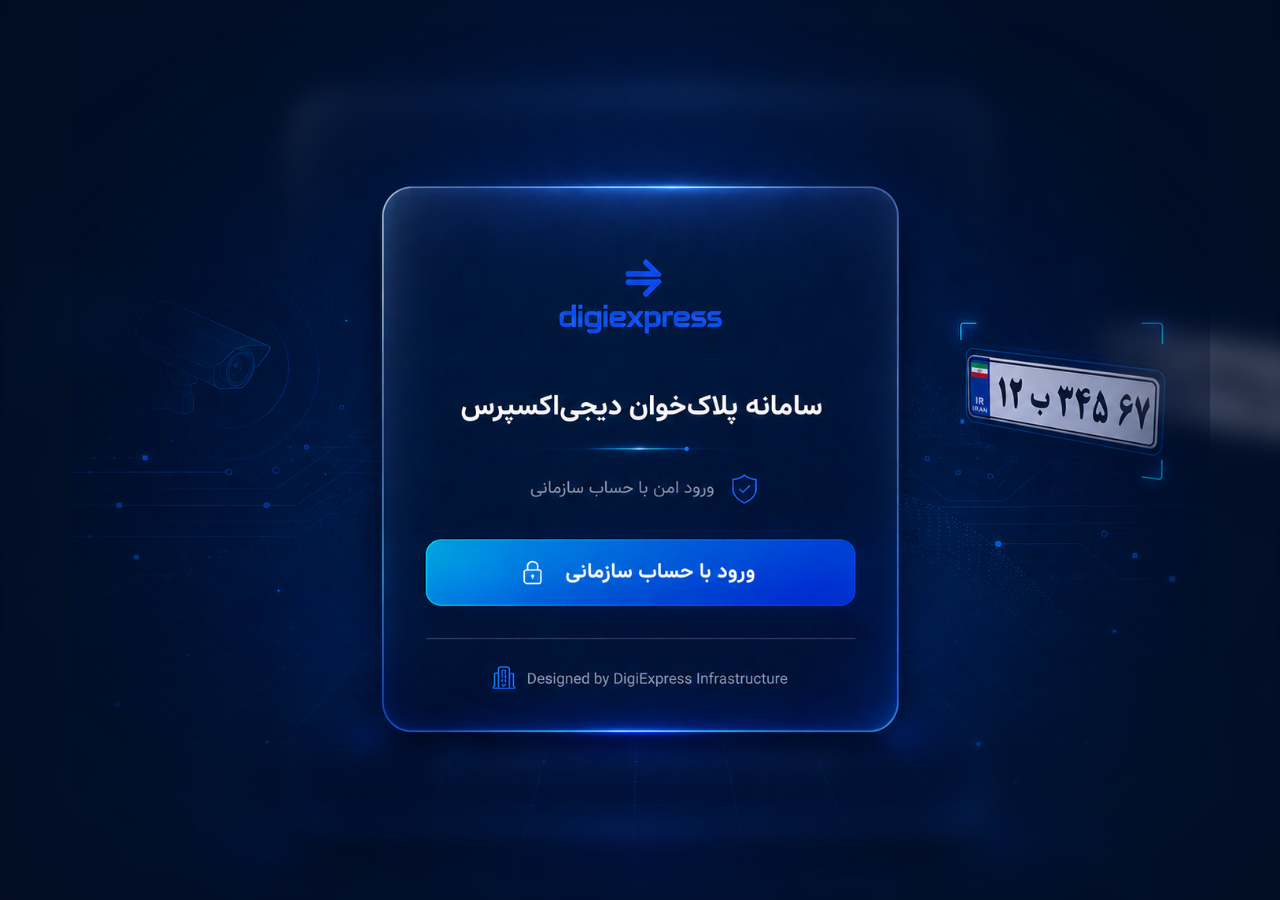
<file: templates/login.html>
<!doctype html>
<html lang="fa" dir="rtl">
<head>
<meta charset="utf-8">
<meta name="viewport" content="width=device-width,initial-scale=1">
<title>ورود | سامانه پلاک‌خوان دیجی‌اکسپرس</title>

<style>
* {
  box-sizing: border-box;
}

html,
body {
  width: 100%;
  height: 100%;
  margin: 0;
}

body {
  min-height: 100vh;
  overflow: hidden;
  background: #061326;
  display: flex;
  align-items: center;
  justify-content: center;
}

/* لایه بک‌گراند کل صفحه */
body::before {
  content: "";
  position: fixed;
  inset: -70px;
  background-image: url("/static/branding/login-sso-bg.png?v=20260721-5");
  background-size: cover;
  background-position: center center;
  background-repeat: no-repeat;
  filter: blur(12px);
  transform: scale(1.08);
  opacity: .88;
  z-index: 0;
}

/* یکدست‌کردن رنگ پس‌زمینه با تصویر اصلی */
body::after {
  content: "";
  position: fixed;
  inset: 0;
  background:
    radial-gradient(circle at center, rgba(0, 110, 255, .10), transparent 42%),
    linear-gradient(90deg, rgba(3,12,28,.50), rgba(3,12,28,.14), rgba(3,12,28,.50)),
    rgba(3, 12, 28, .20);
  z-index: 1;
}

/*
  عکس اصلی وسط.
  سایز کنترل شده، ولی لبه‌ها قبل از رسیدن به مرز تصویر محو می‌شوند
  تا معلوم نشود یک عکس وسط صفحه گذاشته‌ایم.
*/
.login-stage {
  position: relative;
  z-index: 2;
  width: min(100vw, calc(100vh * 1.5), 1320px);
  aspect-ratio: 3 / 2;
  background-image: url("/static/branding/login-sso-bg.png?v=20260721-5");
  background-size: contain;
  background-position: center center;
  background-repeat: no-repeat;

  -webkit-mask-image:
    radial-gradient(ellipse at center,
      #000 0%,
      #000 43%,
      rgba(0,0,0,.82) 52%,
      rgba(0,0,0,.38) 63%,
      rgba(0,0,0,.08) 74%,
      transparent 84%
    );
  mask-image:
    radial-gradient(ellipse at center,
      #000 0%,
      #000 43%,
      rgba(0,0,0,.82) 52%,
      rgba(0,0,0,.38) 63%,
      rgba(0,0,0,.08) 74%,
      transparent 84%
    );
}

/* لینک نامرئی روی دکمه داخل عکس */
.sso-hitbox {
  position: absolute;
  left: 50%;
  top: 66.2%;
  transform: translate(-50%, -50%);
  width: 36.8%;
  height: 8.2%;
  border-radius: 24px;
  z-index: 10;
  cursor: pointer;
  text-decoration: none;
  background: transparent;
}

.sso-hitbox:focus-visible {
  outline: 3px solid rgba(0, 210, 255, .95);
  outline-offset: 6px;
}

.sr-only {
  position: absolute;
  width: 1px;
  height: 1px;
  overflow: hidden;
  clip: rect(0, 0, 0, 0);
  white-space: nowrap;
}

@media (min-width: 1400px) {
  .login-stage {
    width: min(100vw, calc(100vh * 1.5), 1320px);
  }
}

@media (max-width: 900px) {
  .login-stage {
    width: min(150vw, calc(100vh * 1.5));
    flex-shrink: 0;
  }

  body::before {
    filter: blur(10px);
    opacity: .9;
  }
}

@media (max-width: 520px) {
  .login-stage {
    width: min(220vw, calc(100vh * 1.5));
    flex-shrink: 0;
  }

  .sso-hitbox {
    top: 66.2%;
    width: 37.5%;
    height: 8.8%;
  }

  body::before {
    filter: blur(8px);
    opacity: .92;
  }
}
</style>
</head>

<body>
  <main class="login-stage">
    <h1 class="sr-only">سامانه پلاک‌خوان دیجی‌اکسپرس</h1>

    <a
      class="sso-hitbox"
      href="/login?sso=1&next=/"
      aria-label="ورود با حساب سازمانی"
      title="ورود با حساب سازمانی"
    >
      <span class="sr-only">ورود با حساب سازمانی</span>
    </a>
  </main>
</body>
</html>
</file>
